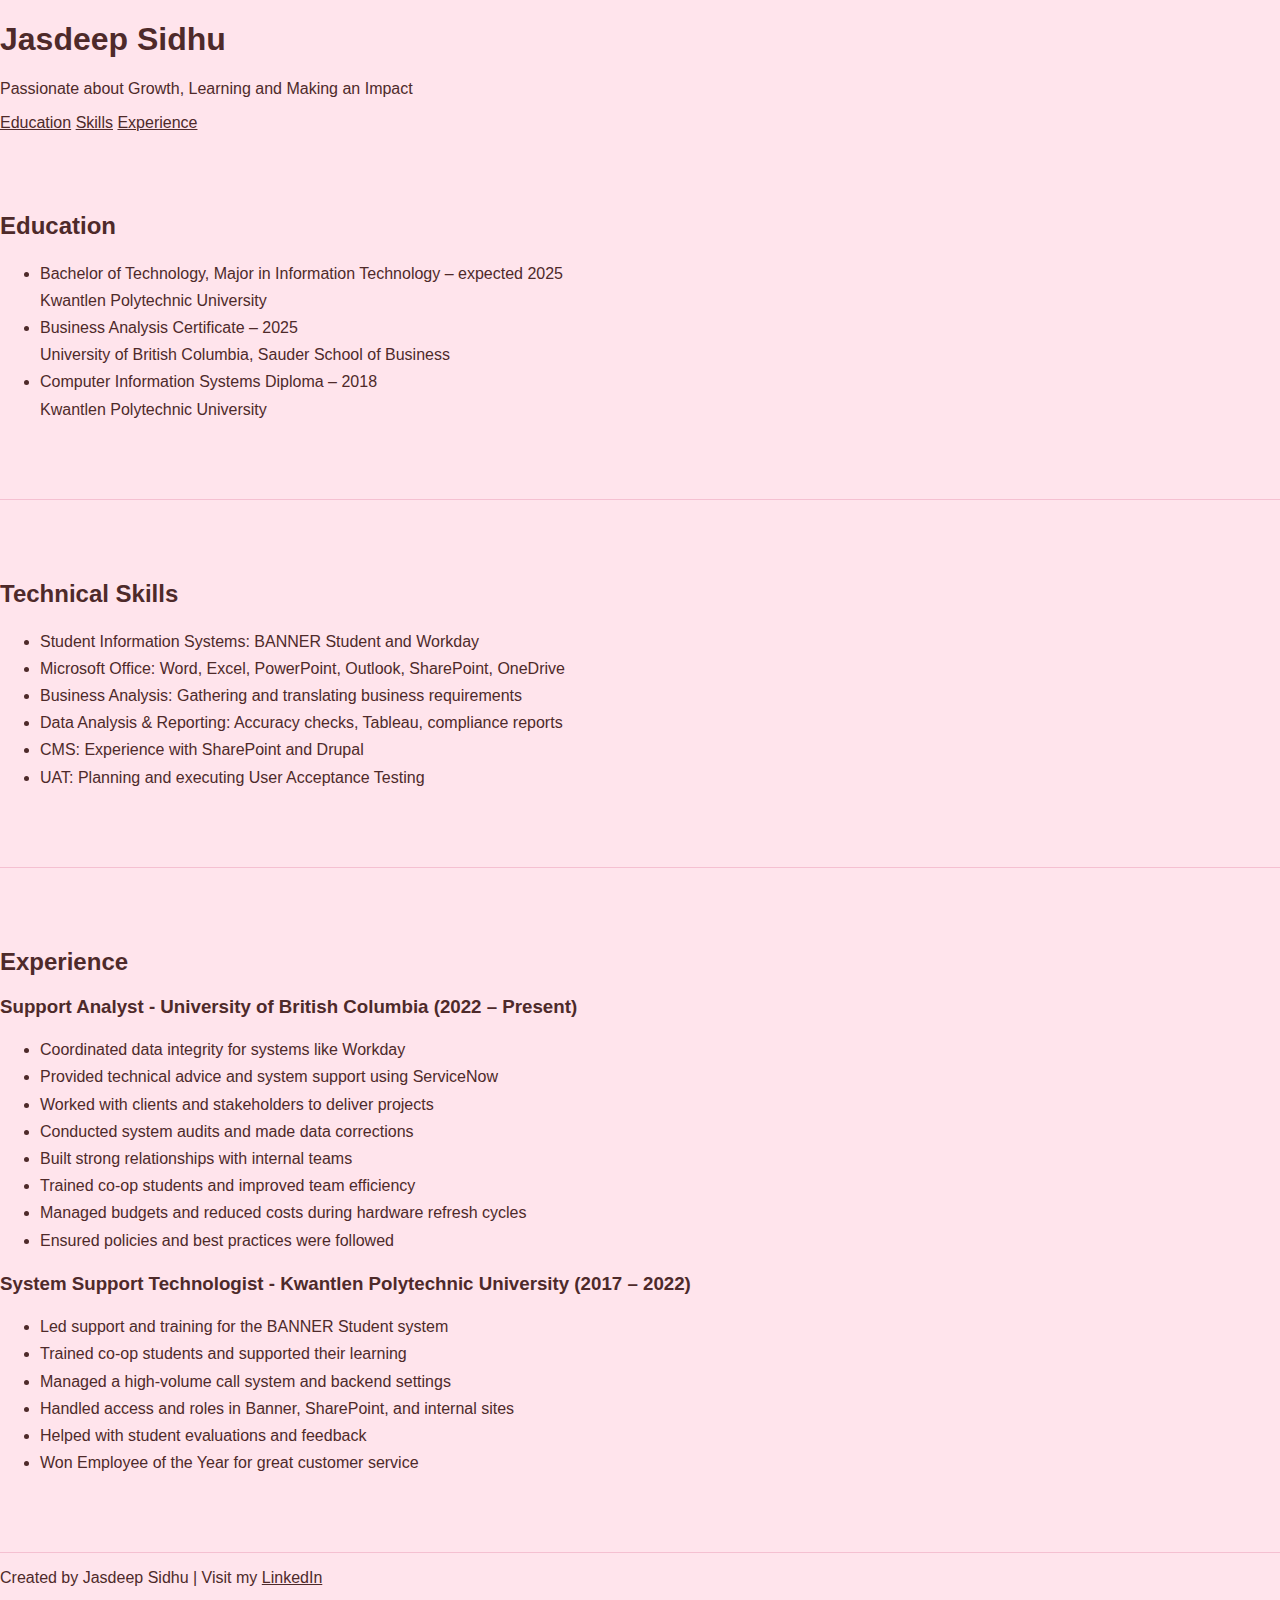
<file: index.html>
<!DOCTYPE html>
<html lang="en">
<head>
    <meta charset="UTF-8">
    <meta name="viewport" content="width=device-width, initial-scale=1.0">
    <title>Jasdeep Sidhu - Resume</title>
    <!-- Linking my CSS file for styling -->
    <link rel="stylesheet" href="colorCode.css">
</head>
<body>

    <!-- Header section with my name and what I'm about -->
    <header>
        <h1>Jasdeep Sidhu</h1>
        <p>Passionate about Growth, Learning and Making an Impact</p>
    </header>

    <!-- Navigation bar to move between sections -->
    <nav>
        <a href="#education">Education</a>
        <a href="#skills">Skills</a>
        <a href="#experience">Experience</a>
    </nav>

    <!-- Education section -->
    <section id="education">
        <h2>Education</h2>
        <ul>
            <li>Bachelor of Technology, Major in Information Technology – expected 2025<br>
                Kwantlen Polytechnic University</li>
            <li>Business Analysis Certificate – 2025<br>
                University of British Columbia, Sauder School of Business</li>
            <li>Computer Information Systems Diploma – 2018<br>
                Kwantlen Polytechnic University</li>
        </ul>
    </section>

    <!-- Technical skills section -->
    <section id="skills">
        <h2>Technical Skills</h2>
        <ul>
            <li>Student Information Systems: BANNER Student and Workday</li>
            <li>Microsoft Office: Word, Excel, PowerPoint, Outlook, SharePoint, OneDrive</li>
            <li>Business Analysis: Gathering and translating business requirements</li>
            <li>Data Analysis & Reporting: Accuracy checks, Tableau, compliance reports</li>
            <li>CMS: Experience with SharePoint and Drupal</li>
            <li>UAT: Planning and executing User Acceptance Testing</li>
        </ul>
    </section>

    <!-- Work experience section -->
    <section id="experience">
        <h2>Experience</h2>
        
        <h3>Support Analyst - University of British Columbia (2022 – Present)</h3>
        <ul>
            <li>Coordinated data integrity for systems like Workday</li>
            <li>Provided technical advice and system support using ServiceNow</li>
            <li>Worked with clients and stakeholders to deliver projects</li>
            <li>Conducted system audits and made data corrections</li>
            <li>Built strong relationships with internal teams</li>
            <li>Trained co-op students and improved team efficiency</li>
            <li>Managed budgets and reduced costs during hardware refresh cycles</li>
            <li>Ensured policies and best practices were followed</li>
        </ul>

        <h3>System Support Technologist - Kwantlen Polytechnic University (2017 – 2022)</h3>
        <ul>
            <li>Led support and training for the BANNER Student system</li>
            <li>Trained co-op students and supported their learning</li>
            <li>Managed a high-volume call system and backend settings</li>
            <li>Handled access and roles in Banner, SharePoint, and internal sites</li>
            <li>Helped with student evaluations and feedback</li>
            <li>Won Employee of the Year for great customer service</li>
        </ul>
    </section>

    <!-- Footer with my LinkedIn -->
    <footer>
        <p>Created by Jasdeep Sidhu | Visit my <a href="https://www.linkedin.com/in/jasdeep-sidhu-46a843146/" target="_blank">LinkedIn</a></p>
    </footer>

</body>
</html>
</file>
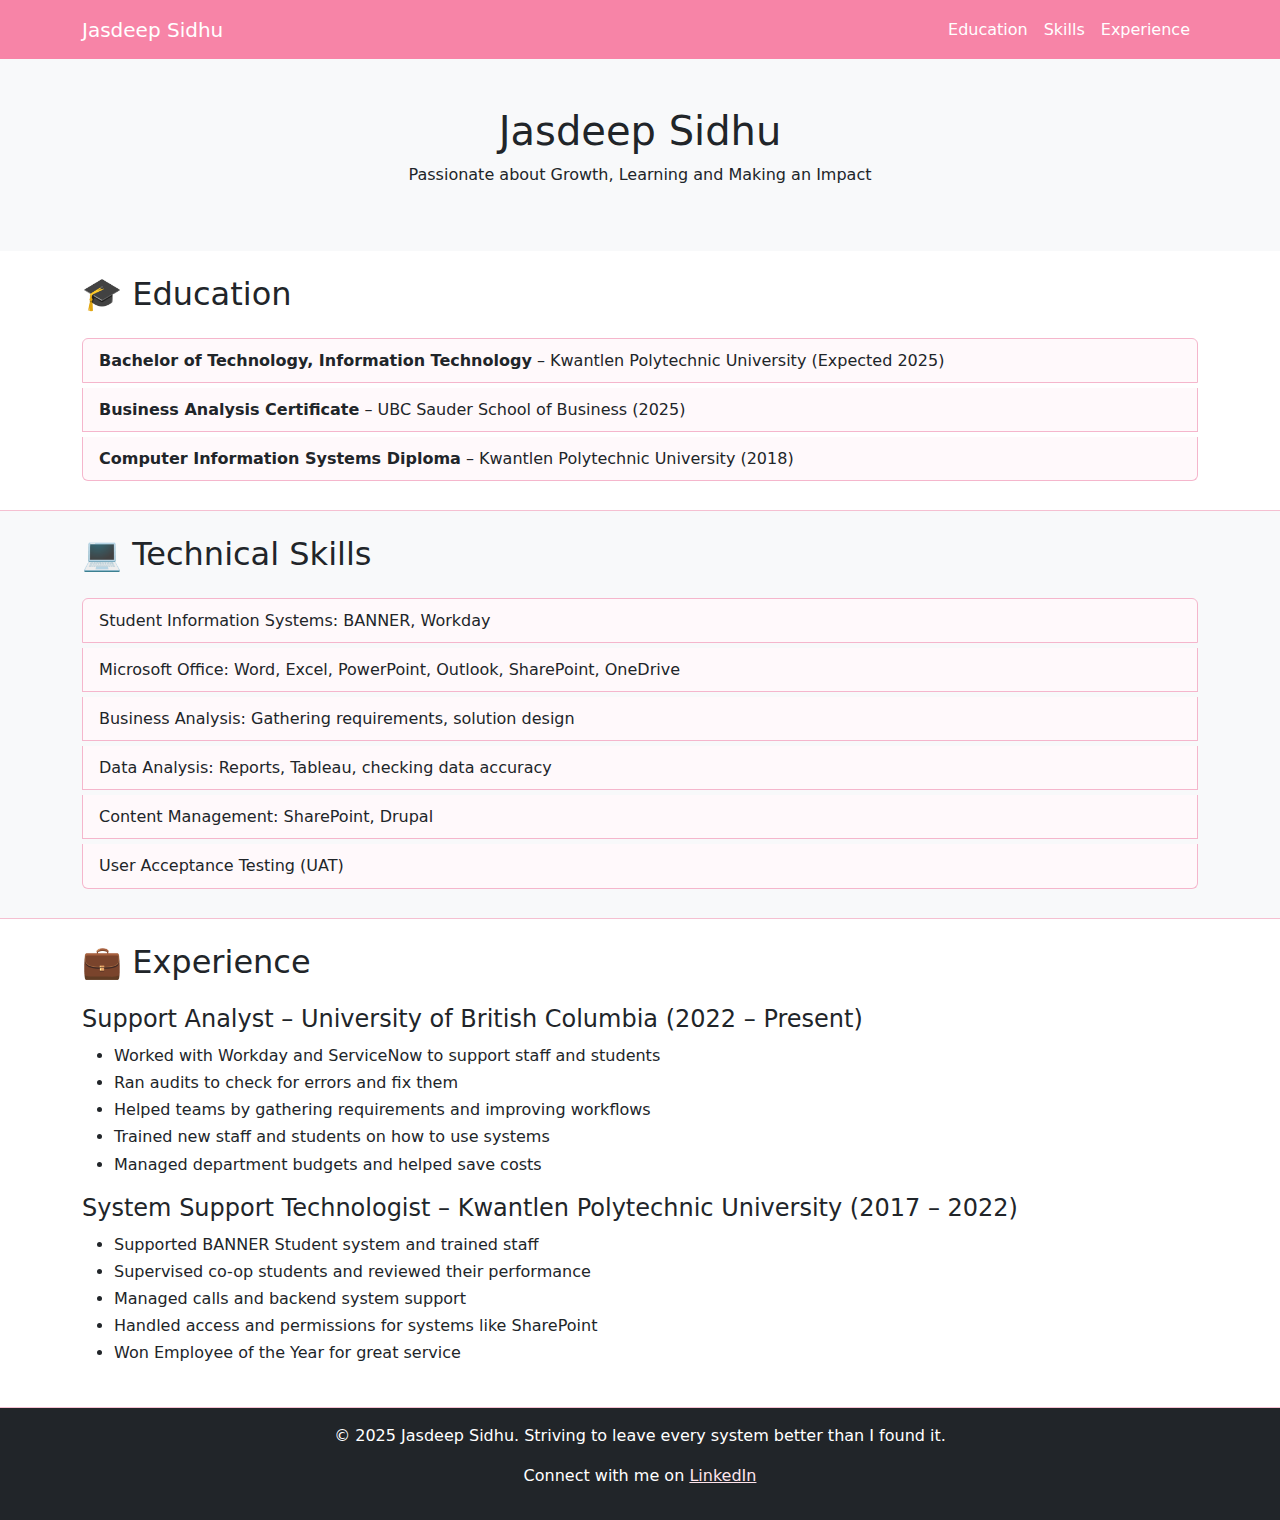
<file: thisResume.html>
<!-- 
  My Personal Resume Webpage
  Created by Jasdeep Sidhu for my Special Topics assignment
  This shows my education, experience, and skills
-->

<!DOCTYPE html>
<html lang="en">
<head>
  <meta charset="UTF-8" />
  <meta name="viewport" content="width=device-width, initial-scale=1.0" />
  <title>Jasdeep Sidhu - Resume</title>

  <!-- linking the css file I created for pink theme -->
  <link rel="stylesheet" href="colorCode.css" />

  <!-- bootstrap to help with layout and mobile responsiveness -->
  <link
    href="https://cdn.jsdelivr.net/npm/bootstrap@5.3.0/dist/css/bootstrap.min.css"
    rel="stylesheet"
  />
</head>
<body>

  <!-- navigation bar at the top with my name and menu -->
  <nav class="navbar navbar-expand-lg navbar-dark">
    <div class="container">
      <a class="navbar-brand" href="#">Jasdeep Sidhu</a>
      <button class="navbar-toggler" type="button" data-bs-toggle="collapse"
        data-bs-target="#navbarNav" aria-controls="navbarNav" aria-expanded="false"
        aria-label="Toggle navigation">
        <span class="navbar-toggler-icon"></span>
      </button>
      <div class="collapse navbar-collapse justify-content-end" id="navbarNav">
        <ul class="navbar-nav">
          <li class="nav-item"><a class="nav-link" href="#education">Education</a></li>
          <li class="nav-item"><a class="nav-link" href="#skills">Skills</a></li>
          <li class="nav-item"><a class="nav-link" href="#experience">Experience</a></li>
        </ul>
      </div>
    </div>
  </nav>

  <!-- intro section with my name and a short description -->
  <header class="bg-light text-center py-5">
    <div class="container">
      <h1>Jasdeep Sidhu</h1> <!-- 👈 changed from Hello, I'm to just name -->
      <p>Passionate about Growth, Learning and Making an Impact</p>
    </div>
  </header>

  <!-- education section - listing all my studies -->
  <section id="education" class="bg-white py-4">
    <div class="container">
      <h2 class="mb-4">🎓 Education</h2>
      <ul class="list-group">
        <li class="list-group-item">
          <strong>Bachelor of Technology, Information Technology</strong> – Kwantlen Polytechnic University (Expected 2025)
        </li>
        <li class="list-group-item">
          <strong>Business Analysis Certificate</strong> – UBC Sauder School of Business (2025)
        </li>
        <li class="list-group-item">
          <strong>Computer Information Systems Diploma</strong> – Kwantlen Polytechnic University (2018)
        </li>
      </ul>
    </div>
  </section>

  <!-- skills section - showing what tools and tech I know -->
  <section id="skills" class="bg-light py-4">
    <div class="container">
      <h2 class="mb-4">💻 Technical Skills</h2>
      <ul class="list-group">
        <li class="list-group-item">Student Information Systems: BANNER, Workday</li>
        <li class="list-group-item">Microsoft Office: Word, Excel, PowerPoint, Outlook, SharePoint, OneDrive</li>
        <li class="list-group-item">Business Analysis: Gathering requirements, solution design</li>
        <li class="list-group-item">Data Analysis: Reports, Tableau, checking data accuracy</li>
        <li class="list-group-item">Content Management: SharePoint, Drupal</li>
        <li class="list-group-item">User Acceptance Testing (UAT)</li>
      </ul>
    </div>
  </section>

  <!-- work experience section -->
  <section id="experience" class="bg-white py-4">
    <div class="container">
      <h2 class="mb-4">💼 Experience</h2>

      <h4>Support Analyst – University of British Columbia (2022 – Present)</h4>
      <ul>
        <li>Worked with Workday and ServiceNow to support staff and students</li>
        <li>Ran audits to check for errors and fix them</li>
        <li>Helped teams by gathering requirements and improving workflows</li>
        <li>Trained new staff and students on how to use systems</li>
        <li>Managed department budgets and helped save costs</li>
      </ul>

      <h4>System Support Technologist – Kwantlen Polytechnic University (2017 – 2022)</h4>
      <ul>
        <li>Supported BANNER Student system and trained staff</li>
        <li>Supervised co-op students and reviewed their performance</li>
        <li>Managed calls and backend system support</li>
        <li>Handled access and permissions for systems like SharePoint</li>
        <li>Won Employee of the Year for great service</li>
      </ul>
    </div>
  </section>

  <!-- footer with my quote and LinkedIn link -->
  <footer class="bg-dark text-white text-center py-3">
    <p>© 2025 Jasdeep Sidhu. Striving to leave every system better than I found it.</p>
    <p>
      Connect with me on 
      <a href="https://www.linkedin.com/in/jasdeep-sidhu-46a843146/" target="_blank" style="color: #ffe4ec; text-decoration: underline;">
        LinkedIn
      </a>
    </p>
  </footer>

  <!-- bootstrap js for the navbar toggle on mobile -->
  <script
    src="https://cdn.jsdelivr.net/npm/bootstrap@5.3.0/dist/js/bootstrap.bundle.min.js">
  </script>
</body>
</html>
</file>
<file: colorCode.css>
/* === My Personal Resume Styling - Jasdeep Sidhu === */
/* I'm going for a pink theme with a clean and soft look, and using dark brown for all text for contrast and warmth :) */

:root {
  --light-pink: #ffe4ec;         /* This is the soft background pink */
  --medium-pink: #fbb6ce;        /* Mid-tone pink for accents */
  --deep-pink: #f784a7;          /* This one's for navbar and bold highlights */
  --highlight-pink: #ffd6e8;     /* Used in section backgrounds for a gentle look */
  --text-brown: #4e2a2a;         /* I chose this dark brown for text instead of black - looks more friendly */
  --section-border: #f5c0d1;     /* Light pink border just to separate sections a bit */
}

/* General body styles */
body {
  font-family: 'Segoe UI', sans-serif;  /* I like how clean and readable this font is */
  background-color: var(--light-pink);  /* Light pink all over the background */
  color: var(--text-brown);             /* All main text will use this brown */
  margin: 0;
  padding: 0;
}

/* Headings are dark brown and bold */
h1, h2, h3, h4, h5, h6 {
  color: var(--text-brown);
  font-weight: bold;
}

/* Navbar style - went with a deep pink and white links */
.navbar {
  background-color: var(--deep-pink);
}

/* Navbar brand and links in white */
.navbar-brand,
.nav-link {
  color: white !important;
}

/* Hover effect to make links pop in a soft pink */
.nav-link:hover {
  color: var(--highlight-pink) !important;
}

/* Each section has padding and a subtle border at the bottom */
section {
  padding-top: 60px;
  padding-bottom: 60px;
  border-bottom: 1px solid var(--section-border);
}

/* Light pink for general sections */
.bg-light {
  background-color: var(--highlight-pink) !important;
}

/* Slightly deeper pink for alt sections */
.bg-white {
  background-color: #fff0f5 !important;
}

/* Navbar and contact section use deep pink background */
.bg-dark {
  background-color: var(--deep-pink) !important;
}

/* Force text to stay white in pink areas */
.text-white {
  color: white !important;
}

/* All links look like regular dark brown text with underline */
a {
  color: var(--text-brown);
  text-decoration: underline;
}

/* Hovering a link adds a brighter pink to match the theme */
a:hover {
  color: var(--deep-pink);
}

/* List items in sections (like skills/education) get soft backgrounds and pink outlines */
ul.list-group li {
  background-color: #fff9fb;     /* Very light pink background */
  border: 1px solid #f5b6cc;     /* Subtle pink border */
  margin-bottom: 5px;
}

/* Better line spacing for any list */
ul li {
  line-height: 1.7;
}

/* This is for any card style sections (used if I expand later) */
.resumeCard {
  border: none;
  background-color: var(--highlight-pink);
  box-shadow: 0 5px 15px rgba(247, 132, 167, 0.2); /* Soft shadow in pink */
  transition: transform 0.2s ease-in-out;
}

/* Slight zoom effect when hovering a card */
.resumeCard:hover {
  transform: scale(1.02);
}
</file>
